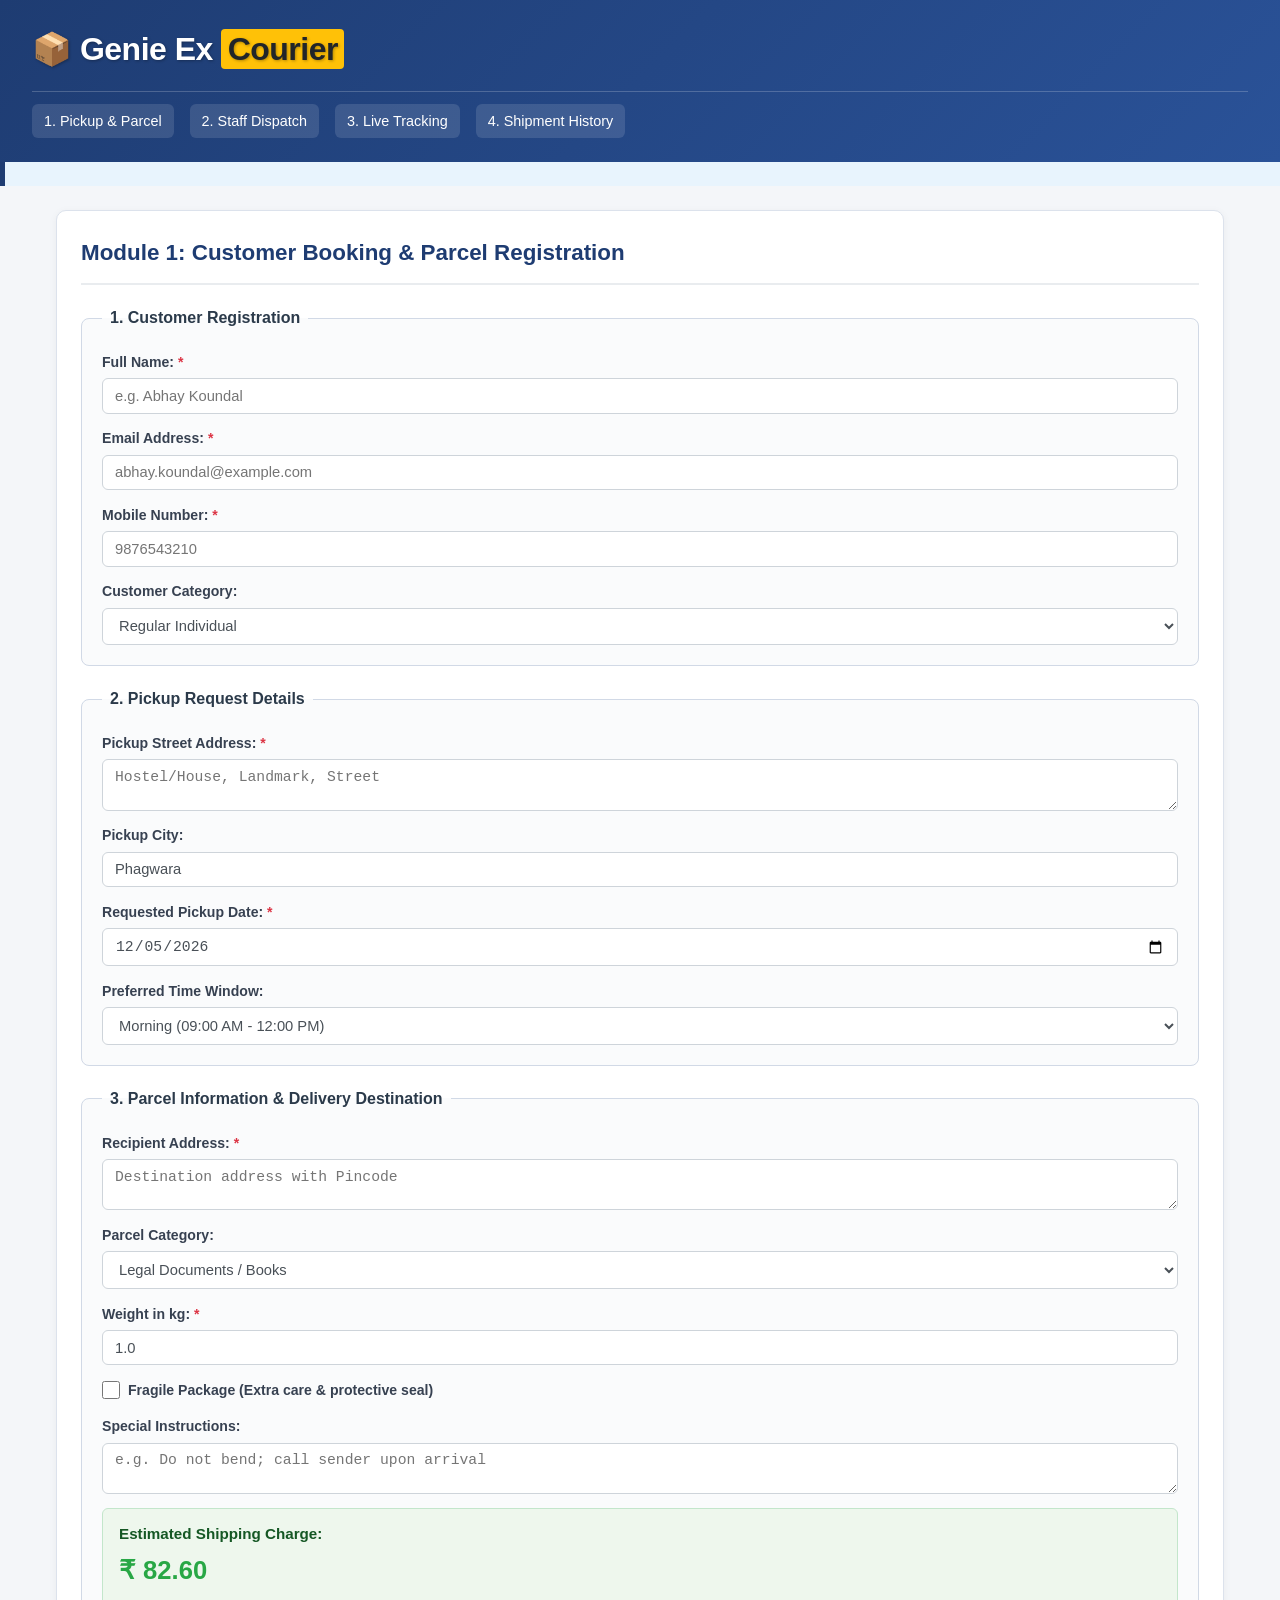
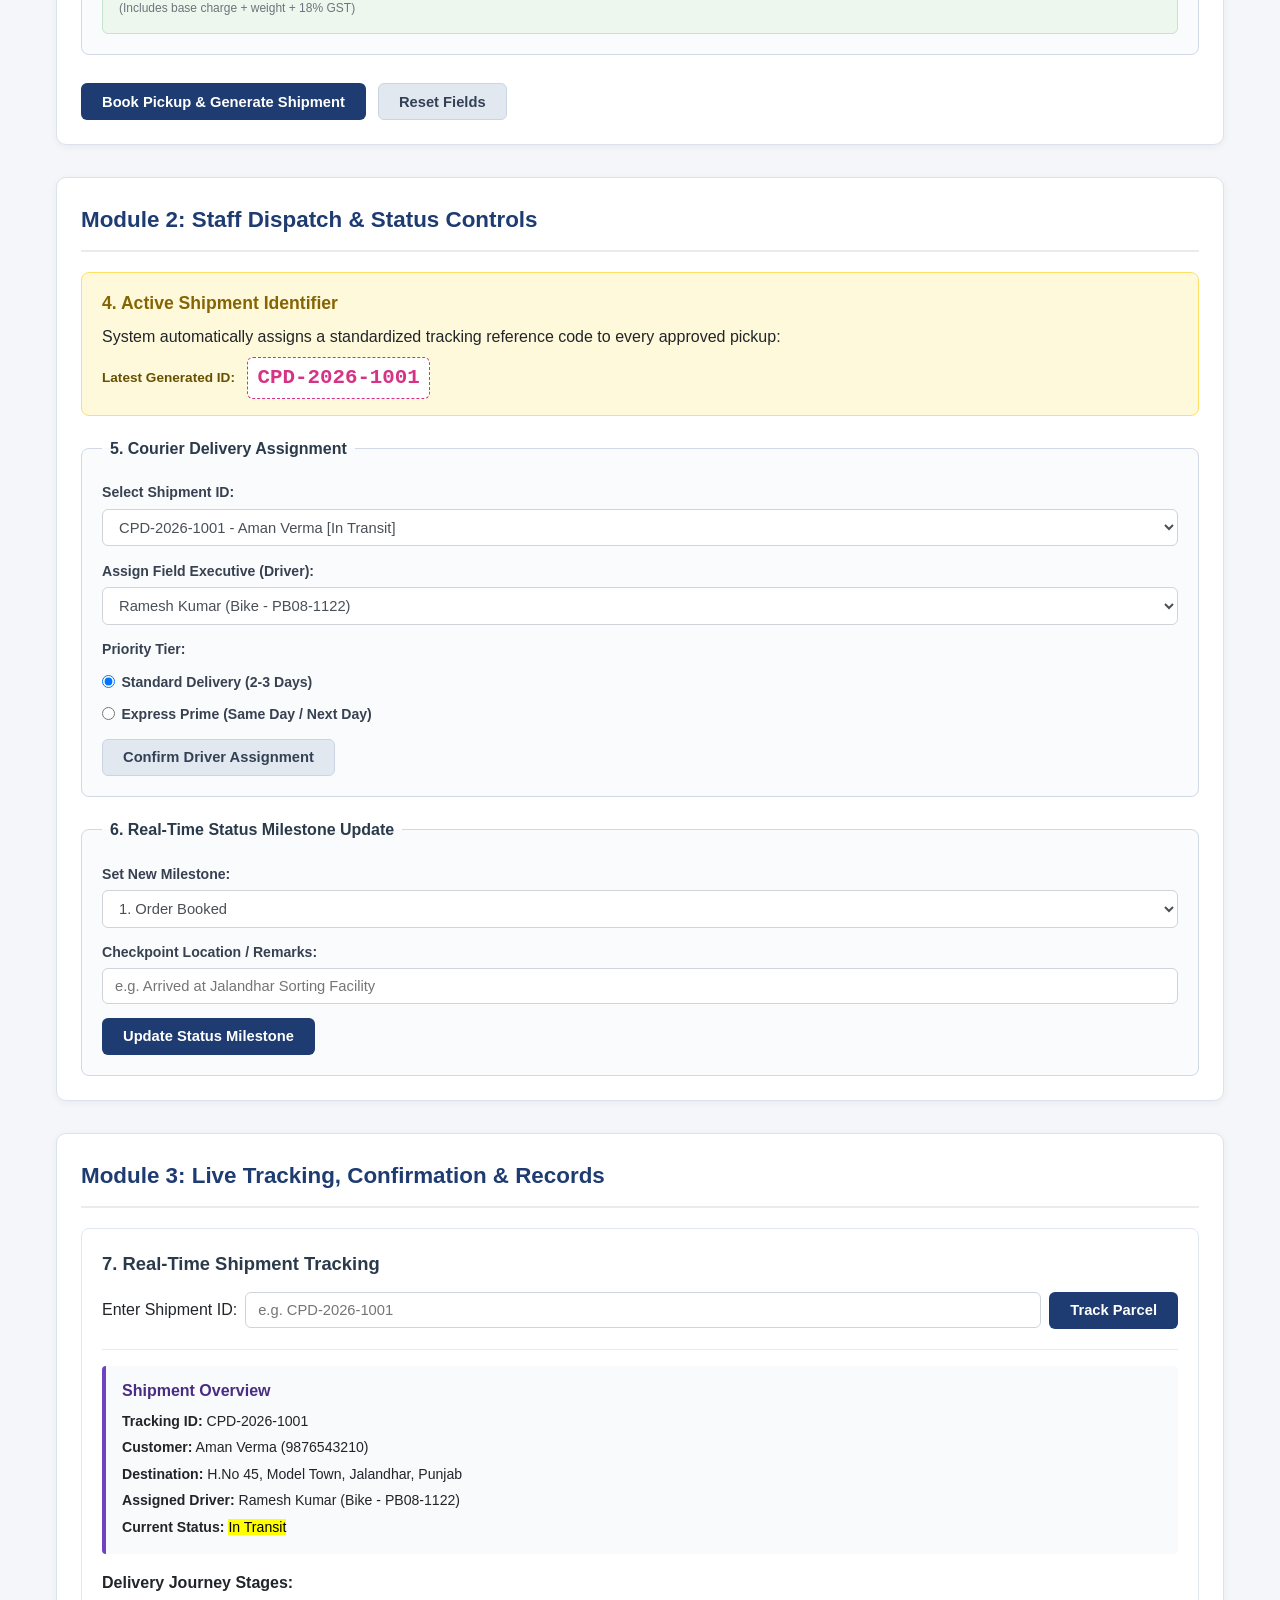
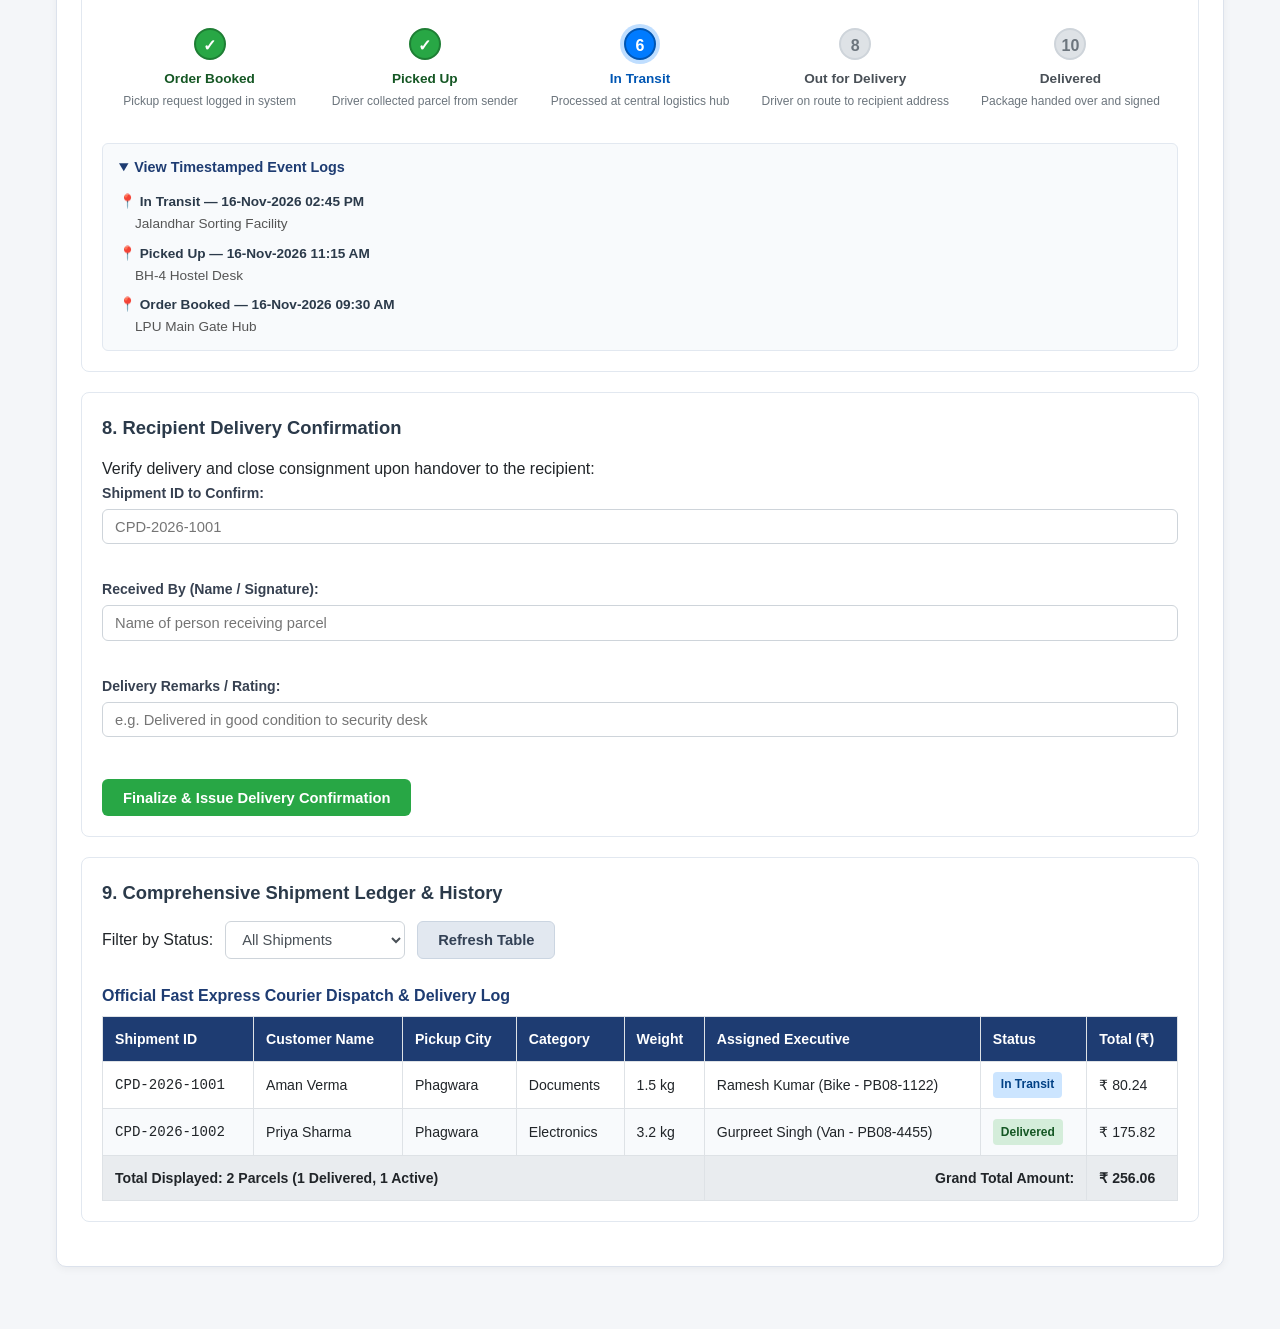
<file: genieex.html>
<!DOCTYPE html>
<html lang="en">
<head>
  <meta charset="UTF-8">
  <meta name="viewport" content="width=device-width, initial-scale=1.0">
  <meta name="description" content="Courier Pickup and Delivery">
  <title>Genie Ex </title>
  <link rel="icon" type="image/jpeg" href="logo.jpeg">
  
  <style>
    /* Universal Box Sizing & Font Reset */
    *, *::before, *::after {
      box-sizing: border-box;
      margin: 0;
      padding: 0;
    }

    body {
      font-family: -apple-system, BlinkMacSystemFont, "Segoe UI", Roboto, Oxygen, Ubuntu, Cantarell, sans-serif;
      line-height: 1.6;
      color: #212529;
      background-color: #f4f6f9;
      padding-bottom: 2rem;
    }

    /* 1. HEADER & NAVIGATION */
    header.site-header {
      background: linear-gradient(135deg, #1e3c72 0%, #2a5298 100%);
      color: #ffffff;
      padding: 1.5rem 2rem;
      box-shadow: 0 4px 12px rgba(0, 0, 0, 0.12);
    }

    header.site-header hgroup h1 {
      font-size: 2rem;
      letter-spacing: -0.5px;
      font-weight: 700;
      text-shadow: 1px 1px 3px rgba(0, 0, 0, 0.3);
    }

    header.site-header hgroup p {
      font-size: 0.95rem;
      color: #dbe4f3;
      margin-top: 0.25rem;
    }

    header.site-header hgroup mark {
      background-color: #ffc107;
      color: #212529;
      padding: 0.15rem 0.4rem;
      border-radius: 4px;
      font-weight: 600;
    }

    nav.main-nav {
      display: flex;
      flex-wrap: wrap;
      gap: 1rem;
      margin-top: 1rem;
      border-top: 1px solid rgba(255, 255, 255, 0.2);
      padding-top: 0.75rem;
    }

    nav.main-nav a.nav-link {
      color: #ffffff;
      text-decoration: none;
      font-weight: 500;
      font-size: 0.9rem;
      padding: 0.35rem 0.75rem;
      border-radius: 6px;
      background-color: rgba(255, 255, 255, 0.12);
      transition: background-color 0.2s ease, transform 0.1s ease;
    }

    nav.main-nav a.nav-link:hover {
      background-color: #ffffff;
      color: #1e3c72;
      transform: translateY(-2px);
    }

    /* Notice Banner */
    aside.announcement-banner {
      background-color: #e8f4fd;
      border-left: 5px solid #1e3c72;
      padding: 0.75rem 2rem;
      font-size: 0.9rem;
      color: #0c5460;
    }

    /* 2. MAIN APPLICATION CONTAINER */
    main.system-container {
      max-width: 1200px;
      margin: 1.5rem auto;
      padding: 0 1rem;
      display: flex;
      flex-direction: column;
      gap: 2rem;
    }

    /* Module Section Containers */
    section.work-module {
      background: #ffffff;
      border: 1px solid #dce2ec;
      border-radius: 10px;
      box-shadow: 0 2px 8px rgba(0, 0, 0, 0.05);
      padding: 1.5rem;
    }

    header.module-header {
      border-bottom: 2px solid #e9ecef;
      padding-bottom: 0.75rem;
      margin-bottom: 1.25rem;
    }

    header.module-header h2 {
      font-size: 1.4rem;
      color: #1e3c72;
    }

    header.module-header p.member-credit {
      font-size: 0.85rem;
      color: #6c757d;
      margin-top: 0.2rem;
    }

    
    

    /* 3. FORMS & CONTROLS */
    form.panel-form {
      display: flex;
      flex-direction: column;
      gap: 1.25rem;
    }

    fieldset.form-group {
      border: 1px solid #d1d9e6;
      border-radius: 8px;
      padding: 1.25rem;
      background-color: #fafbfc;
    }

    fieldset.form-group legend {
      font-weight: 700;
      font-size: 1rem;
      color: #2b3a4a;
      padding: 0 0.5rem;
    }

    p.field-row {
      margin-bottom: 0.85rem;
      display: flex;
      flex-direction: column;
      gap: 0.3rem;
    }

    p.field-row:last-child {
      margin-bottom: 0;
    }

    p.field-row label {
      font-size: 0.88rem;
      font-weight: 600;
      color: #374151;
    }

    p.field-row label abbr {
      color: #dc3545;
      text-decoration: none;
    }

    input[type="text"],
    input[type="email"],
    input[type="tel"],
    input[type="number"],
    input[type="date"],
    select,
    textarea {
      width: 100%;
      padding: 0.55rem 0.75rem;
      border: 1px solid #ced4da;
      border-radius: 6px;
      font-size: 0.92rem;
      color: #495057;
      background-color: #ffffff;
      outline: none;
      transition: border-color 0.2s ease, box-shadow 0.2s ease;
    }

    input:focus,
    select:focus,
    textarea:focus {
      border-color: #2a5298;
      box-shadow: 0 0 0 3px rgba(42, 82, 152, 0.15);
    }

    p.checkbox-field label {
      display: flex;
      align-items: center;
      gap: 0.5rem;
      cursor: pointer;
    }

    p.checkbox-field input[type="checkbox"] {
      width: 18px;
      height: 18px;
      cursor: pointer;
    }

    label.radio-label {
      display: inline-flex;
      align-items: center;
      gap: 0.4rem;
      margin-right: 1.5rem;
      margin-top: 0.3rem;
      font-size: 0.9rem;
      cursor: pointer;
    }

    /* Buttons */
    p.form-actions {
      display: flex;
      flex-wrap: wrap;
      gap: 0.75rem;
      margin-top: 0.5rem;
    }

    button.btn {
      padding: 0.6rem 1.25rem;
      font-size: 0.92rem;
      font-weight: 600;
      border-radius: 6px;
      border: 1px solid transparent;
      cursor: pointer;
      transition: background-color 0.2s ease, transform 0.1s ease;
    }

    button.btn:active {
      transform: scale(0.98);
    }

    button.btn-primary {
      background-color: #1e3c72;
      color: #ffffff;
    }

    button.btn-primary:hover {
      background-color: #162d56;
    }

    button.btn-secondary {
      background-color: #e2e8f0;
      color: #334155;
      border-color: #cbd5e1;
    }

    button.btn-secondary:hover {
      background-color: #cbd5e1;
    }

    button.btn-success {
      background-color: #28a745;
      color: #ffffff;
    }

    button.btn-success:hover {
      background-color: #218838;
    }

    /* Estimated Price Box */
    article.price-quote-box {
      background: #eef7ed;
      border: 1px solid #c3e6cb;
      border-radius: 6px;
      padding: 0.85rem 1rem;
      margin-top: 0.75rem;
    }

    article.price-quote-box h4 {
      font-size: 0.95rem;
      color: #155724;
    }

    output.price-display {
      display: block;
      font-size: 1.6rem;
      font-weight: 700;
      color: #28a745;
      margin: 0.2rem 0;
    }

    small.tax-note {
      font-size: 0.75rem;
      color: #6c757d;
    }

    /* Feedback message outputs */
    output.feedback-msg {
      display: block;
      padding: 0.65rem 1rem;
      margin-top: 0.5rem;
      border-radius: 6px;
      font-size: 0.9rem;
      font-weight: 500;
      display: none;
    }

    output.feedback-msg.show-success {
      display: block;
      background-color: #d4edda;
      color: #155724;
      border: 1px solid #c3e6cb;
    }

    output.feedback-msg.show-error {
      display: block;
      background-color: #f8d7da;
      color: #721c24;
      border: 1px solid #f5c6cb;
    }

    /* 4. MODULE 2: BADGE & OPERATIONS */
    article.badge-article {
      background-color: #fff9db;
      border: 1px solid #ffe066;
      border-radius: 8px;
      padding: 1rem 1.25rem;
      margin-bottom: 1.25rem;
    }

    article.badge-article h3 {
      font-size: 1.1rem;
      color: #856404;
      margin-bottom: 0.4rem;
    }

    p.tracker-code-container {
      display: flex;
      align-items: center;
      gap: 0.75rem;
      margin-top: 0.5rem;
    }

    span.label-tag {
      font-size: 0.85rem;
      font-weight: 600;
      color: #665100;
    }

    code.code-badge {
      font-family: "Courier New", Courier, monospace;
      font-size: 1.3rem;
      font-weight: bold;
      background-color: #ffffff;
      color: #d63384;
      padding: 0.2rem 0.6rem;
      border-radius: 6px;
      border: 1px dashed #d63384;
    }

    /* 5. MODULE 3: TRACKING TIMELINE */
    article.card-article {
      background-color: #ffffff;
      border: 1px solid #e2e8f0;
      border-radius: 8px;
      padding: 1.25rem;
      margin-bottom: 1.25rem;
    }

    article.card-article h3 {
      font-size: 1.15rem;
      color: #2b3a4a;
      margin-bottom: 0.85rem;
    }

    form.search-form p.search-group {
      display: flex;
      flex-wrap: wrap;
      gap: 0.5rem;
      align-items: center;
    }

    form.search-form p.search-group input {
      flex: 1;
      min-width: 200px;
    }

    section.tracking-result {
      margin-top: 1.25rem;
      border-top: 1px solid #e9ecef;
      padding-top: 1rem;
    }

    article.shipment-meta-card {
      background-color: #f8fafc;
      border-left: 4px solid #6f42c1;
      padding: 0.75rem 1rem;
      border-radius: 4px;
      margin-bottom: 1rem;
    }

    article.shipment-meta-card h4 {
      color: #4a2d82;
      margin-bottom: 0.4rem;
    }

    article.shipment-meta-card p {
      font-size: 0.88rem;
      margin-bottom: 0.25rem;
    }

    /* Stepper Timeline (Ordered List without generic tags) */
    ol.tracking-stepper {
      list-style: none;
      display: flex;
      flex-wrap: wrap;
      justify-content: space-between;
      position: relative;
      margin: 1.5rem 0;
      padding: 0;
    }

    li.step-item {
      position: relative;
      flex: 1;
      min-width: 140px;
      text-align: center;
      padding: 0.5rem 0.25rem;
    }

    li.step-item::before {
      content: counter(list-item);
      counter-increment: list-item;
      display: block;
      width: 32px;
      height: 32px;
      line-height: 32px;
      text-align: center;
      margin: 0 auto 0.5rem auto;
      border-radius: 50%;
      background-color: #dee2e6;
      color: #6c757d;
      font-weight: 700;
      border: 2px solid #ced4da;
      transition: all 0.3s ease;
    }

    li.step-item strong {
      display: block;
      font-size: 0.85rem;
      color: #495057;
    }

    li.step-item small {
      display: block;
      font-size: 0.75rem;
      color: #6c757d;
      margin-top: 0.15rem;
    }

    /* Active Completed Milestone States */
    li.step-item.step-completed::before {
      background-color: #28a745;
      color: #ffffff;
      border-color: #1e7e34;
      content: "✓";
    }

    li.step-item.step-completed strong {
      color: #155724;
    }

    li.step-item.step-active::before {
      background-color: #007bff;
      color: #ffffff;
      border-color: #0056b3;
      box-shadow: 0 0 0 4px rgba(0, 123, 255, 0.25);
    }

    li.step-item.step-active strong {
      color: #0056b3;
      font-weight: 700;
    }

    /* Details and Description List Event Log */
    details.checkpoint-details {
      background-color: #f8fafc;
      border: 1px solid #e2e8f0;
      border-radius: 6px;
      padding: 0.75rem 1rem;
      margin-top: 1rem;
    }

    details.checkpoint-details summary {
      cursor: pointer;
      font-size: 0.9rem;
      color: #1e3c72;
    }

    dl.checkpoint-list {
      margin-top: 0.75rem;
      font-size: 0.85rem;
    }

    dl.checkpoint-list dt {
      font-weight: 700;
      color: #2b3a4a;
      margin-top: 0.5rem;
    }

    dl.checkpoint-list dd {
      margin-left: 1rem;
      color: #555;
    }

    /* 6. SHIPMENT HISTORY TABLE */
    article.history-panel p.filter-controls {
      display: flex;
      flex-wrap: wrap;
      gap: 0.75rem;
      align-items: center;
      margin-bottom: 1rem;
    }

    article.history-panel p.filter-controls select {
      width: auto;
      min-width: 180px;
    }

    table.shipment-table {
      width: 100%;
      border-collapse: collapse;
      font-size: 0.88rem;
      margin-top: 0.5rem;
      background-color: #ffffff;
    }

    table.shipment-table caption {
      font-weight: 700;
      font-size: 1rem;
      text-align: left;
      padding: 0.5rem 0;
      color: #1e3c72;
    }

    table.shipment-table th,
    table.shipment-table td {
      padding: 0.65rem 0.75rem;
      text-align: left;
      border: 1px solid #dee2e6;
    }

    table.shipment-table thead tr {
      background-color: #1e3c72;
      color: #ffffff;
    }

    table.shipment-table tbody tr:nth-child(even) {
      background-color: #f8fafc;
    }

    table.shipment-table tbody tr:hover {
      background-color: #eaf1fa;
    }

    table.shipment-table tfoot tr {
      background-color: #e9ecef;
      font-weight: 700;
    }

    /* Status Pill Badges */
    span.status-pill {
      display: inline-block;
      padding: 0.2rem 0.5rem;
      border-radius: 4px;
      font-size: 0.75rem;
      font-weight: 600;
    }

    span.status-booked { background-color: #e2e8f0; color: #475569; }
    span.status-picked { background-color: #fff3cd; color: #856404; }
    span.status-transit { background-color: #cce5ff; color: #004085; }
    span.status-out { background-color: #d1ecf1; color: #0c5460; }
    span.status-delivered { background-color: #d4edda; color: #155724; }

    /* 7. FOOTER */
    footer.site-footer {
      text-align: center;
      margin-top: 2rem;
      padding: 1.5rem 1rem;
      font-size: 0.85rem;
      color: #6c757d;
      border-top: 1px solid #dee2e6;
    }

    footer.site-footer p {
      margin-bottom: 0.25rem;
    }

    /* 8. RESPONSIVE DESIGN */
    @media (max-width: 768px) {
      header.site-header {
        padding: 1rem;
      }
      
      header.site-header hgroup h1 {
        font-size: 1.5rem;
      }
      
      ol.tracking-stepper {
        flex-direction: column;
        gap: 1rem;
      }

      table.shipment-table {
        display: block;
        overflow-x: auto;
        white-space: nowrap;
      }
    }
  </style>
</head>
<body>
 <header class="site-header">
    <hgroup>
      <h1>📦 Genie Ex <mark>Courier</mark></h1>
    
      
    </hgroup>
    <nav class="main-nav">
      <a href="#booking-section" class="nav-link">1. Pickup &amp; Parcel</a>
      <a href="#operations-section" class="nav-link">2. Staff Dispatch</a>
      <a href="#tracking-section" class="nav-link">3. Live Tracking</a>
      <a href="#history-section" class="nav-link">4. Shipment History</a>
    </nav>
  </header>

  <!-- Notice Banner without generic wrappers (Semantic <aside>) -->
  <aside class="announcement-banner">
    
  </aside>

  <!-- ==================== MAIN APPLICATION CONTAINER ==================== -->
  <main class="system-container">
   <section id="booking-section" class="work-module">
      <header class="module-header">
        <h2>Module 1: Customer Booking &amp; Parcel Registration</h2>
        
      </header>

      <!-- Customer Registration & Pickup Request Unified Form -->
      <form id="booking-form" class="panel-form" novalidate>
        
        <!-- 1. Customer Registration (Unit 2: Fieldset & Legend) -->
        <fieldset class="form-group">
          <legend>1. Customer Registration</legend>
          
          <p class="field-row">
            <label for="cust-name">Full Name: <abbr title="Required Field">*</abbr></label>
            <input type="text" id="cust-name" name="customerName" placeholder="e.g. Abhay Koundal" required>
          </p>

          <p class="field-row">
            <label for="cust-email">Email Address: <abbr title="Required Field">*</abbr></label>
            <input type="email" id="cust-email" name="customerEmail" placeholder="abhay.koundal@example.com" required>
          </p>

          <p class="field-row">
            <label for="cust-phone">Mobile Number: <abbr title="10-digit Indian Mobile Number">*</abbr></label>
            <input type="tel" id="cust-phone" name="customerPhone" placeholder="9876543210" maxlength="10" required>
          </p>

          <p class="field-row">
            <label for="cust-type">Customer Category:</label>
            <select id="cust-type" name="customerType">
              <option value="Regular" selected>Regular Individual</option>
              <option value="Student">Student (10% Discount)</option>
              <option value="Corporate">Corporate / Business</option>
            </select>
          </p>
        </fieldset>

        <!-- 2. Pickup Request -->
        <fieldset class="form-group">
          <legend>2. Pickup Request Details</legend>

          <p class="field-row">
            <label for="pickup-address">Pickup Street Address: <abbr title="Required Field">*</abbr></label>
            <textarea id="pickup-address" name="pickupAddress" rows="2" placeholder="Hostel/House, Landmark, Street" required></textarea>
          </p>

          <p class="field-row">
            <label for="pickup-city">Pickup City:</label>
            <input type="text" id="pickup-city" name="pickupCity" value="Phagwara" required>
          </p>

          <p class="field-row">
            <label for="pickup-date">Requested Pickup Date: <abbr title="Required Field">*</abbr></label>
            <input type="date" id="pickup-date" name="pickupDate" required>
          </p>

          <p class="field-row">
            <label for="pickup-slot">Preferred Time Window:</label>
            <select id="pickup-slot" name="pickupSlot">
              <option value="Morning (09:00 AM - 12:00 PM)">Morning (09:00 AM - 12:00 PM)</option>
              <option value="Afternoon (12:00 PM - 04:00 PM)">Afternoon (12:00 PM - 04:00 PM)</option>
              <option value="Evening (04:00 PM - 08:00 PM)">Evening (04:00 PM - 08:00 PM)</option>
            </select>
          </p>
        </fieldset>

        <!-- 3. Parcel Details -->
        <fieldset class="form-group">
          <legend>3. Parcel Information &amp; Delivery Destination</legend>

          <p class="field-row">
            <label for="delivery-address">Recipient Address: <abbr title="Required Field">*</abbr></label>
            <textarea id="delivery-address" name="deliveryAddress" rows="2" placeholder="Destination address with Pincode" required></textarea>
          </p>

          <p class="field-row">
            <label for="parcel-category">Parcel Category:</label>
            <select id="parcel-category" name="parcelCategory">
              <option value="Documents">Legal Documents / Books</option>
              <option value="Electronics">Electronics / Gadgets</option>
              <option value="Apparel">Clothing &amp; Lifestyle</option>
              <option value="Medicine">Medical Supplies</option>
              <option value="Other">General Merchandise</option>
            </select>
          </p>

          <p class="field-row">
            <label for="parcel-weight">Weight in kg: <abbr title="Must be greater than 0">*</abbr></label>
            <input type="number" id="parcel-weight" name="parcelWeight" min="0.1" max="50" step="0.1" value="1.0" required>
          </p>

          <p class="field-row checkbox-field">
            <label>
              <input type="checkbox" id="is-fragile" name="isFragile">
              <span>Fragile Package (Extra care &amp; protective seal)</span>
            </label>
          </p>

          <p class="field-row">
            <label for="special-notes">Special Instructions:</label>
            <textarea id="special-notes" name="specialNotes" rows="2" placeholder="e.g. Do not bend; call sender upon arrival"></textarea>
          </p>

          <!-- Live Estimated Fee Box using <article> -->
          <article class="price-quote-box">
            <h4>Estimated Shipping Charge:</h4>
            <output id="estimated-price" class="price-display">&#8377; 80.00</output>
            <small class="tax-note">(Includes base charge + weight + 18% GST)</small>
          </article>
        </fieldset>

        <!-- Form Action Buttons -->
        <p class="form-actions">
          <button type="submit" id="btn-submit-booking" class="btn btn-primary">Book Pickup &amp; Generate Shipment</button>
          <button type="reset" id="btn-reset-booking" class="btn btn-secondary">Reset Fields</button>
        </p>

        <!-- Status / Feedback Message using <output> -->
        <output id="booking-msg" class="feedback-msg"></output>
      </form>
    </section>

  <section id="operations-section" class="work-module">
      <header class="module-header">
        <h2>Module 2: Staff Dispatch &amp; Status Controls</h2>
       
      </header>

      <!-- 4. Shipment ID Highlight Card -->
      <article class="badge-article">
        <h3>4. Active Shipment Identifier</h3>
        <p>System automatically assigns a standardized tracking reference code to every approved pickup:</p>
        <p class="tracker-code-container">
          <span class="label-tag">Latest Generated ID:</span>
          <code id="active-shipment-id" class="code-badge">CPD-2026-1001</code>
        </p>
      </article>

      <!-- 5. Delivery Assignment & 6. Status Updates Form -->
      <form id="dispatch-form" class="panel-form">
        <fieldset class="form-group">
          <legend>5. Courier Delivery Assignment</legend>

          <p class="field-row">
            <label for="select-shipment">Select Shipment ID:</label>
            <select id="select-shipment" name="shipmentSelector">
              <!-- Dynamically populated via JS -->
            </select>
          </p>

          <p class="field-row">
            <label for="assign-driver">Assign Field Executive (Driver):</label>
            <select id="assign-driver" name="assignedDriver">
              <option value="Ramesh Kumar (Bike - PB08-1122)">Ramesh Kumar (Bike - PB08-1122)</option>
              <option value="Gurpreet Singh (Van - PB08-4455)">Gurpreet Singh (Van - PB08-4455)</option>
              <option value="Sanjay Sharma (E-Scooter - PB08-9900)">Sanjay Sharma (E-Scooter - PB08-9900)</option>
              <option value="Vikas Verma (Truck - PB08-7788)">Vikas Verma (Truck - PB08-7788)</option>
            </select>
          </p>

          <p class="field-row">
            <label>Priority Tier:</label>
            <label class="radio-label">
              <input type="radio" name="deliveryPriority" value="Standard" checked> Standard Delivery (2-3 Days)
            </label>
            <label class="radio-label">
              <input type="radio" name="deliveryPriority" value="Express"> Express Prime (Same Day / Next Day)
            </label>
          </p>

          <p class="form-actions">
            <button type="button" id="btn-assign-driver" class="btn btn-secondary">Confirm Driver Assignment</button>
          </p>
        </fieldset>

        <!-- 6. Status Updates -->
        <fieldset class="form-group">
          <legend>6. Real-Time Status Milestone Update</legend>

          <p class="field-row">
            <label for="update-status-select">Set New Milestone:</label>
            <select id="update-status-select" name="newStatus">
              <option value="Order Booked">1. Order Booked</option>
              <option value="Picked Up">2. Picked Up</option>
              <option value="In Transit">3. In Transit (At Hub)</option>
              <option value="Out for Delivery">4. Out for Delivery</option>
              <option value="Delivered">5. Delivered</option>
            </select>
          </p>

          <p class="field-row">
            <label for="status-remarks">Checkpoint Location / Remarks:</label>
            <input type="text" id="status-remarks" placeholder="e.g. Arrived at Jalandhar Sorting Facility">
          </p>

          <p class="form-actions">
            <button type="button" id="btn-update-status" class="btn btn-primary">Update Status Milestone</button>
          </p>

          <output id="dispatch-msg" class="feedback-msg"></output>
        </fieldset>
      </form>
    </section>

    <section id="tracking-section" class="work-module">
      <header class="module-header">
        <h2>Module 3: Live Tracking, Confirmation &amp; Records</h2>
       
      </header>

      <!-- 7. Tracking Timeline -->
      <article class="card-article">
        <h3>7. Real-Time Shipment Tracking</h3>
        
        <form id="tracking-form" class="search-form" onsubmit="return false;">
          <p class="search-group">
            <label for="tracking-search-input">Enter Shipment ID:</label>
            <input type="text" id="tracking-search-input" placeholder="e.g. CPD-2026-1001" required>
            <button type="button" id="btn-track-shipment" class="btn btn-primary">Track Parcel</button>
          </p>
        </form>

        <section id="tracking-result-panel" class="tracking-result">
          <!-- Summary Header of Tracked Parcel -->
          <article class="shipment-meta-card">
            <h4>Shipment Overview</h4>
            <p><strong>Tracking ID:</strong> <span id="track-disp-id">--</span></p>
            <p><strong>Customer:</strong> <span id="track-disp-customer">--</span></p>
            <p><strong>Destination:</strong> <span id="track-disp-dest">--</span></p>
            <p><strong>Assigned Driver:</strong> <span id="track-disp-driver">Unassigned</span></p>
            <p><strong>Current Status:</strong> <mark id="track-disp-status">--</mark></p>
          </article>

          <!-- Timeline Stepper using Semantic Ordered List <ol> -->
          <h4>Delivery Journey Stages:</h4>
          <ol class="tracking-stepper" id="tracking-stepper">
            <li class="step-item" id="step-1">
              <strong>Order Booked</strong>
              <small>Pickup request logged in system</small>
            </li>
            <li class="step-item" id="step-2">
              <strong>Picked Up</strong>
              <small>Driver collected parcel from sender</small>
            </li>
            <li class="step-item" id="step-3">
              <strong>In Transit</strong>
              <small>Processed at central logistics hub</small>
            </li>
            <li class="step-item" id="step-4">
              <strong>Out for Delivery</strong>
              <small>Driver on route to recipient address</small>
            </li>
            <li class="step-item" id="step-5">
              <strong>Delivered</strong>
              <small>Package handed over and signed</small>
            </li>
          </ol>

          <!-- Checkpoint Logs using Description List <dl> (Unit 1) -->
          <details class="checkpoint-details" open>
            <summary><strong>View Timestamped Event Logs</strong></summary>
            <dl class="checkpoint-list" id="checkpoint-logs">
              <dt>No event logs yet.</dt>
              <dd>Track an active parcel above to view historical status transitions.</dd>
            </dl>
          </details>
        </section>
      </article>

      <!-- 8. Delivery Confirmation -->
      <article class="card-article confirmation-panel">
        <h3>8. Recipient Delivery Confirmation</h3>
        <p>Verify delivery and close consignment upon handover to the recipient:</p>

        <form id="confirmation-form" class="panel-form" onsubmit="return false;">
          <p class="field-row">
            <label for="confirm-shipment-id">Shipment ID to Confirm:</label>
            <input type="text" id="confirm-shipment-id" placeholder="CPD-2026-1001" required>
          </p>

          <p class="field-row">
            <label for="recipient-sign-name">Received By (Name / Signature):</label>
            <input type="text" id="recipient-sign-name" placeholder="Name of person receiving parcel" required>
          </p>

          <p class="field-row">
            <label for="delivery-notes">Delivery Remarks / Rating:</label>
            <input type="text" id="delivery-notes" placeholder="e.g. Delivered in good condition to security desk">
          </p>

          <p class="form-actions">
            <button type="button" id="btn-confirm-delivery" class="btn btn-success">Finalize &amp; Issue Delivery Confirmation</button>
          </p>
          <output id="confirm-msg" class="feedback-msg"></output>
        </form>
      </article>

      <!-- 9. Shipment History -->
      <article id="history-section" class="card-article history-panel">
        <h3>9. Comprehensive Shipment Ledger &amp; History</h3>
        
        <p class="filter-controls">
          <label for="history-filter">Filter by Status:</label>
          <select id="history-filter">
            <option value="ALL">All Shipments</option>
            <option value="Order Booked">Order Booked</option>
            <option value="Picked Up">Picked Up</option>
            <option value="In Transit">In Transit</option>
            <option value="Out for Delivery">Out for Delivery</option>
            <option value="Delivered">Delivered</option>
          </select>
          <button type="button" id="btn-refresh-history" class="btn btn-secondary">Refresh Table</button>
        </p>

        <!-- Full HTML Table (Unit 2: table, caption, thead, tbody, tfoot, th, td, colspan) -->
        <table class="shipment-table" id="shipment-records-table">
          <caption>Official Fast Express Courier Dispatch &amp; Delivery Log</caption>
          <thead>
            <tr>
              <th>Shipment ID</th>
              <th>Customer Name</th>
              <th>Pickup City</th>
              <th>Category</th>
              <th>Weight</th>
              <th>Assigned Executive</th>
              <th>Status</th>
              <th>Total (&#8377;)</th>
            </tr>
          </thead>
          <tbody id="history-table-body">
            <!-- Dynamically populated via JS -->
          </tbody>
          <tfoot id="history-table-foot">
            <!-- Summary rows with colspan -->
          </tfoot>
        </table>
      </article>

    </section>

  </main>

  <!-- ==================== FOOTER ==================== -->
  

 
  <script>
    "use strict";
    const STORAGE_KEY = "swift_drop_shipments_db";
    const BASE_RATE = 50.00;       // Base booking fee in INR
    const PER_KG_RATE = 20.00;     // Price per kg in INR
    const FRAGILE_CHARGE = 35.00;  // Extra handling fee for fragile items
    const GST_PERCENTAGE = 18;     // Standard Logistics GST %

    // In-Memory Shipments Array (Persisted with localStorage)
    let shipments = [];

    // Seed Initial Sample Shipments if storage is empty
    const seedInitialData = () => {
      const existing = localStorage.getItem(STORAGE_KEY);
      if (existing) {
        try {
          shipments = JSON.parse(existing);
          return;
        } catch (e) {
          console.warn("Storage reset due to corrupted JSON.", e);
        }
      }

      // Pre-loaded seed shipments showcasing all stages
      shipments = [
        {
          id: "CPD-2026-1001",
          customer: {
            name: "Aman Verma",
            email: "aman.verma@lpu.in",
            phone: "9876543210",
            type: "Student"
          },
          pickup: {
            address: "BH-4, Room 302, LPU Campus",
            city: "Phagwara",
            date: "2026-11-16",
            slot: "Morning (09:00 AM - 12:00 PM)"
          },
          parcel: {
            deliveryAddress: "H.No 45, Model Town, Jalandhar, Punjab",
            category: "Documents",
            weight: 1.5,
            isFragile: false,
            notes: "Deliver before 5 PM",
            fee: 80.24
          },
          assignment: {
            driver: "Ramesh Kumar (Bike - PB08-1122)",
            priority: "Express"
          },
          status: "In Transit",
          checkpoints: [
            { status: "Order Booked", location: "LPU Main Gate Hub", time: "16-Nov-2026 09:30 AM" },
            { status: "Picked Up", location: "BH-4 Hostel Desk", time: "16-Nov-2026 11:15 AM" },
            { status: "In Transit", location: "Jalandhar Sorting Facility", time: "16-Nov-2026 02:45 PM" }
          ],
          deliveryDetails: null
        },
        {
          id: "CPD-2026-1002",
          customer: {
            name: "Priya Sharma",
            email: "priya.s@gmail.com",
            phone: "9812345678",
            type: "Regular"
          },
          pickup: {
            address: "Flat 12B, Green Valley Apts",
            city: "Phagwara",
            date: "2026-11-15",
            slot: "Afternoon (12:00 PM - 04:00 PM)"
          },
          parcel: {
            deliveryAddress: "Sector 22-B, Chandigarh",
            category: "Electronics",
            weight: 3.2,
            isFragile: true,
            notes: "Handle with extreme care",
            fee: 175.82
          },
          assignment: {
            driver: "Gurpreet Singh (Van - PB08-4455)",
            priority: "Standard"
          },
          status: "Delivered",
          checkpoints: [
            { status: "Order Booked", location: "Phagwara Central Hub", time: "15-Nov-2026 10:00 AM" },
            { status: "Picked Up", location: "Green Valley Apts", time: "15-Nov-2026 01:20 PM" },
            { status: "In Transit", location: "Ludhiana Transshipment Center", time: "15-Nov-2026 06:10 PM" },
            { status: "Out for Delivery", location: "Chandigarh Hub", time: "16-Nov-2026 08:30 AM" },
            { status: "Delivered", location: "Recipient Doorstep", time: "16-Nov-2026 12:40 PM" }
          ],
          deliveryDetails: {
            receivedBy: "Rohit Sharma (Brother)",
            remarks: "Package received safely with seal intact",
            completedAt: "16-Nov-2026 12:40 PM"
          }
        }
      ];

      saveShipmentsToStorage();
    };

    const saveShipmentsToStorage = () => {
      localStorage.setItem(STORAGE_KEY, JSON.stringify(shipments));
    };

    const calculateShippingCost = (weight, category, isFragile, customerType) => {
      const parsedWeight = Number(weight);
      let basePrice = BASE_RATE + (parsedWeight * PER_KG_RATE);

      // Category Surcharges
      if (category === "Electronics") {
        basePrice += 30;
      } else if (category === "Medicine") {
        basePrice += 15;
      }

      // Fragile Care Fee
      if (isFragile) {
        basePrice += FRAGILE_CHARGE;
      }

      // Customer Type Discount
      let discount = 0;
      if (customerType === "Student") {
        discount = basePrice * 0.10; // 10% off
      } else if (customerType === "Corporate") {
        discount = basePrice * 0.05; // 5% off
      }

      const discountedAmount = basePrice - discount;
      const gstAmount = (discountedAmount * GST_PERCENTAGE) / 100;
      const finalTotal = discountedAmount + gstAmount;

      return {
        basePrice: Number(basePrice.toFixed(2)),
        discount: Number(discount.toFixed(2)),
        gst: Number(gstAmount.toFixed(2)),
        total: Number(finalTotal.toFixed(2))
      };
    };

    // Live Fee Preview Event Listener
    const updateLivePricePreview = () => {
      const weightInput = document.getElementById("parcel-weight");
      const categoryInput = document.getElementById("parcel-category");
      const fragileInput = document.getElementById("is-fragile");
      const typeInput = document.getElementById("cust-type");
      const priceDisplay = document.getElementById("estimated-price");

      if (!weightInput || !priceDisplay) return;

      const weight = Number(weightInput.value) > 0 ? Number(weightInput.value) : 1;
      const category = categoryInput ? categoryInput.value : "Documents";
      const isFragile = fragileInput ? fragileInput.checked : false;
      const customerType = typeInput ? typeInput.value : "Regular";

      const quote = calculateShippingCost(weight, category, isFragile, customerType);
      priceDisplay.innerHTML = `&#8377; ${quote.total.toFixed(2)}`;
    };

    // Validation Function for Customer & Parcel Form
    const validateBookingData = (data) => {
      if (!data.name || data.name.trim().length < 3) {
        return { isValid: false, message: "Error: Customer Name must have at least 3 characters." };
      }

      const atIdx = data.email.indexOf("@");
      const dotIdx = data.email.lastIndexOf(".");
      if (atIdx <= 0 || dotIdx <= atIdx + 1 || data.email.includes(" ")) {
        return { isValid: false, message: "Error: Please enter a valid Email address (e.g. user@domain.com)." };
      }

      const cleanPhone = data.phone.trim();
      if (cleanPhone.length !== 10 || Number.isNaN(Number(cleanPhone))) {
        return { isValid: false, message: "Error: Mobile Number must be an exact 10-digit numeric value." };
      }

      if (!data.pickupAddress || data.pickupAddress.trim().length < 5) {
        return { isValid: false, message: "Error: Complete pickup street address is required." };
      }

      if (!data.deliveryAddress || data.deliveryAddress.trim().length < 5) {
        return { isValid: false, message: "Error: Complete delivery address is required." };
      }

      if (!data.pickupDate) {
        return { isValid: false, message: "Error: Please pick a scheduled pickup date." };
      }

      return { isValid: true, message: "All inputs are valid!" };
    };

    // Booking Form Submit Handler (Abhay Koundal)
    const handleBookingSubmission = (event) => {
      event.preventDefault();

      const nameVal = document.getElementById("cust-name").value;
      const emailVal = document.getElementById("cust-email").value;
      const phoneVal = document.getElementById("cust-phone").value;
      const custTypeVal = document.getElementById("cust-type").value;

      const pickupAddrVal = document.getElementById("pickup-address").value;
      const pickupCityVal = document.getElementById("pickup-city").value;
      const pickupDateVal = document.getElementById("pickup-date").value;
      const pickupSlotVal = document.getElementById("pickup-slot").value;

      const deliveryAddrVal = document.getElementById("delivery-address").value;
      const categoryVal = document.getElementById("parcel-category").value;
      const weightVal = Number(document.getElementById("parcel-weight").value);
      const isFragileVal = document.getElementById("is-fragile").checked;
      const notesVal = document.getElementById("special-notes").value;
      const outputMsg = document.getElementById("booking-msg");

      const formData = {
        name: nameVal,
        email: emailVal,
        phone: phoneVal,
        pickupAddress: pickupAddrVal,
        deliveryAddress: deliveryAddrVal,
        pickupDate: pickupDateVal
      };

      const validation = validateBookingData(formData);
      if (!validation.isValid) {
        outputMsg.textContent = validation.message;
        outputMsg.className = "feedback-msg show-error";
        return;
      }

      const quote = calculateShippingCost(weightVal, categoryVal, isFragileVal, custTypeVal);
      const newShipmentId = generateShipmentId();

      const newShipment = {
        id: newShipmentId,
        customer: {
          name: nameVal.trim(),
          email: emailVal.trim().toLowerCase(),
          phone: phoneVal.trim(),
          type: custTypeVal
        },
        pickup: {
          address: pickupAddrVal.trim(),
          city: pickupCityVal.trim(),
          date: pickupDateVal,
          slot: pickupSlotVal
        },
        parcel: {
          deliveryAddress: deliveryAddrVal.trim(),
          category: categoryVal,
          weight: weightVal,
          isFragile: isFragileVal,
          notes: notesVal.trim() || "None",
          fee: quote.total
        },
        assignment: {
          driver: "Unassigned",
          priority: "Standard"
        },
        status: "Order Booked",
        checkpoints: [
          {
            status: "Order Booked",
            location: `${pickupCityVal} Central Booking Desk`,
            time: formatCurrentDateTime()
          }
        ],
        deliveryDetails: null
      };

      shipments.push(newShipment);
      saveShipmentsToStorage();

      displayGeneratedShipmentId(newShipmentId);
      populateShipmentSelectorDropdown();
      renderShipmentHistoryTable("ALL");

      outputMsg.textContent = `Success! Pickup scheduled for ${newShipment.customer.name}. Tracking ID assigned: ${newShipmentId} (Total: ₹ ${newShipment.parcel.fee.toFixed(2)})`;
      outputMsg.className = "feedback-msg show-success";

      document.getElementById("booking-form").reset();
      updateLivePricePreview();
    };

    

    // 4. Shipment ID Generator Function (String & Math methods)
    const generateShipmentId = () => {
      const randomSerial = Math.floor(Math.random() * 9000) + 1000;
      const currentYear = new Date().getFullYear();
      return `CPD-${currentYear}-${randomSerial}`;
    };

    const displayGeneratedShipmentId = (id) => {
      const badgeElement = document.getElementById("active-shipment-id");
      if (badgeElement) {
        badgeElement.textContent = id;
      }
    };

    // Populate the Shipment Selector Dropdown in Module 2
    const populateShipmentSelectorDropdown = () => {
      const selector = document.getElementById("select-shipment");
      if (!selector) return;

      selector.innerHTML = "";

      if (shipments.length === 0) {
        const opt = document.createElement("option");
        opt.value = "";
        opt.textContent = "-- No Shipments Available --";
        selector.appendChild(opt);
        return;
      }

      for (let i = 0; i < shipments.length; i++) {
        const s = shipments[i];
        const opt = document.createElement("option");
        opt.value = s.id;
        opt.textContent = `${s.id} - ${s.customer.name} [${s.status}]`;
        selector.appendChild(opt);
      }
    };

    // 5. Delivery Assignment Handler
    const handleDriverAssignment = () => {
      const shipmentId = document.getElementById("select-shipment").value;
      const driver = document.getElementById("assign-driver").value;
      const priorityRadio = document.querySelector('input[name="deliveryPriority"]:checked');
      const priority = priorityRadio ? priorityRadio.value : "Standard";
      const dispatchMsg = document.getElementById("dispatch-msg");

      if (!shipmentId) {
        dispatchMsg.textContent = "Error: Please select a valid shipment first.";
        dispatchMsg.className = "feedback-msg show-error";
        return;
      }

      const shipment = shipments.find(item => item.id === shipmentId);
      if (!shipment) {
        dispatchMsg.textContent = `Error: Shipment ${shipmentId} not found.`;
        dispatchMsg.className = "feedback-msg show-error";
        return;
      }

      shipment.assignment.driver = driver;
      shipment.assignment.priority = priority;

      shipment.checkpoints.push({
        status: shipment.status,
        location: `Assigned to ${driver} (${priority} Priority)`,
        time: formatCurrentDateTime()
      });

      saveShipmentsToStorage();
      populateShipmentSelectorDropdown();
      renderShipmentHistoryTable("ALL");

      dispatchMsg.textContent = `Updated: ${shipment.id} assigned to ${driver} with ${priority} Priority.`;
      dispatchMsg.className = "feedback-msg show-success";
    };

    // 6. Real-Time Status Milestone Update Handler
    const handleStatusUpdate = () => {
      const shipmentId = document.getElementById("select-shipment").value;
      const newStatus = document.getElementById("update-status-select").value;
      const remarksInput = document.getElementById("status-remarks");
      const remarks = remarksInput.value.trim() || "Status milestone reached";
      const dispatchMsg = document.getElementById("dispatch-msg");

      if (!shipmentId) {
        dispatchMsg.textContent = "Error: Select a shipment to update.";
        dispatchMsg.className = "feedback-msg show-error";
        return;
      }

      const shipment = shipments.find(item => item.id === shipmentId);
      if (!shipment) {
        dispatchMsg.textContent = "Error: Shipment not found.";
        dispatchMsg.className = "feedback-msg show-error";
        return;
      }

      let milestoneLocation = "";
      switch (newStatus) {
        case "Order Booked":
          milestoneLocation = "Central Dispatch Hub";
          break;
        case "Picked Up":
          milestoneLocation = `${shipment.pickup.city} - Driver Pickup Point`;
          break;
        case "In Transit":
          milestoneLocation = remarks || "Regional Sorting & Transshipment Facility";
          break;
        case "Out for Delivery":
          milestoneLocation = `Local Delivery Van - ${shipment.assignment.driver}`;
          break;
        case "Delivered":
          milestoneLocation = "Destination Recipient Handover";
          if (!shipment.deliveryDetails) {
            shipment.deliveryDetails = {
              receivedBy: "Authorized Receiver",
              remarks: remarks,
              completedAt: formatCurrentDateTime()
            };
          }
          break;
        default:
          milestoneLocation = "Operations Checkpoint";
      }

      shipment.status = newStatus;
      shipment.checkpoints.push({
        status: newStatus,
        location: milestoneLocation,
        time: formatCurrentDateTime()
      });

      saveShipmentsToStorage();
      populateShipmentSelectorDropdown();
      renderShipmentHistoryTable("ALL");

      const activeTrackedId = document.getElementById("track-disp-id").textContent;
      if (activeTrackedId === shipment.id) {
        renderTrackingView(shipment);
      }

      remarksInput.value = "";
      dispatchMsg.textContent = `Status Updated: ${shipment.id} is now [${newStatus}].`;
      dispatchMsg.className = "feedback-msg show-success";
    };

    const getStatusStageIndex = (status) => {
      switch (status) {
        case "Order Booked": return 1;
        case "Picked Up": return 2;
        case "In Transit": return 3;
        case "Out for Delivery": return 4;
        case "Delivered": return 5;
        default: return 1;
      }
    };

    // 7. Render Tracking Timeline & Checkpoints
    const renderTrackingView = (shipment) => {
      document.getElementById("track-disp-id").textContent = shipment.id;
      document.getElementById("track-disp-customer").textContent = `${shipment.customer.name} (${shipment.customer.phone})`;
      document.getElementById("track-disp-dest").textContent = `${shipment.parcel.deliveryAddress}`;
      document.getElementById("track-disp-driver").textContent = shipment.assignment.driver;
      
      const statusMark = document.getElementById("track-disp-status");
      statusMark.textContent = shipment.status;

      const currentStageNum = getStatusStageIndex(shipment.status);

      for (let i = 1; i <= 5; i++) {
        const stepEl = document.getElementById(`step-${i}`);
        if (stepEl) {
          stepEl.classList.remove("step-completed", "step-active");
          if (i < currentStageNum) {
            stepEl.classList.add("step-completed");
          } else if (i === currentStageNum) {
            stepEl.classList.add("step-active");
          }
        }
      }

      const checkpointContainer = document.getElementById("checkpoint-logs");
      checkpointContainer.innerHTML = "";

      if (shipment.checkpoints.length === 0) {
        const dt = document.createElement("dt");
        dt.textContent = "No log records recorded.";
        checkpointContainer.appendChild(dt);
      } else {
        for (let j = shipment.checkpoints.length - 1; j >= 0; j--) {
          const cp = shipment.checkpoints[j];
          const dt = document.createElement("dt");
          dt.textContent = `📍 ${cp.status} — ${cp.time}`;
          
          const dd = document.createElement("dd");
          dd.textContent = cp.location;

          checkpointContainer.appendChild(dt);
          checkpointContainer.appendChild(dd);
        }
      }
    };

    // 7. Track Shipment Button Click Handler
    const handleTrackingLookup = () => {
      const queryInput = document.getElementById("tracking-search-input");
      const query = queryInput.value.trim().toUpperCase();

      if (!query) {
        alert("Please enter a Shipment ID to track.");
        return;
      }

      const found = shipments.find(s => s.id === query);
      if (!found) {
        alert(`No shipment found matching tracking ID: "${query}".`);
        return;
      }

      renderTrackingView(found);
    };

    // 8. Delivery Confirmation Handler
    const handleDeliveryConfirmation = () => {
      const shipmentIdInput = document.getElementById("confirm-shipment-id");
      const recipientNameInput = document.getElementById("recipient-sign-name");
      const notesInput = document.getElementById("delivery-notes");
      const confirmMsg = document.getElementById("confirm-msg");

      const shipmentId = shipmentIdInput.value.trim().toUpperCase();
      const recipientName = recipientNameInput.value.trim();
      const notes = notesInput.value.trim() || "Signed and verified upon arrival";

      if (!shipmentId || !recipientName) {
        confirmMsg.textContent = "Error: Please provide both the Shipment ID and Recipient Name.";
        confirmMsg.className = "feedback-msg show-error";
        return;
      }

      const shipment = shipments.find(s => s.id === shipmentId);
      if (!shipment) {
        confirmMsg.textContent = `Error: Shipment ID "${shipmentId}" not found.`;
        confirmMsg.className = "feedback-msg show-error";
        return;
      }

      if (shipment.status === "Delivered") {
        confirmMsg.textContent = `Shipment ${shipment.id} has already been marked as Delivered previously.`;
        confirmMsg.className = "feedback-msg show-success";
        return;
      }

      shipment.status = "Delivered";
      shipment.deliveryDetails = {
        receivedBy: recipientName,
        remarks: notes,
        completedAt: formatCurrentDateTime()
      };

      shipment.checkpoints.push({
        status: "Delivered",
        location: `Received by: ${recipientName} (${notes})`,
        time: formatCurrentDateTime()
      });

      saveShipmentsToStorage();
      populateShipmentSelectorDropdown();
      renderShipmentHistoryTable("ALL");

      const currentActiveTrackId = document.getElementById("track-disp-id").textContent;
      if (currentActiveTrackId === shipment.id) {
        renderTrackingView(shipment);
      }

      confirmMsg.textContent = `Success: Delivery confirmed for ${shipment.id}. Handed over to "${recipientName}".`;
      confirmMsg.className = "feedback-msg show-success";

      shipmentIdInput.value = "";
      recipientNameInput.value = "";
      notesInput.value = "";
    };

    // 9. Shipment History Table Renderer (Unit 2: table, caption, thead, tbody, tfoot, colspan)
    const renderShipmentHistoryTable = (filterStatus = "ALL") => {
      const tbody = document.getElementById("history-table-body");
      const tfoot = document.getElementById("history-table-foot");
      if (!tbody || !tfoot) return;

      tbody.innerHTML = "";
      tfoot.innerHTML = "";

      let displayList = shipments;
      if (filterStatus !== "ALL") {
        displayList = shipments.filter(s => s.status === filterStatus);
      }

      if (displayList.length === 0) {
        const emptyRow = document.createElement("tr");
        const emptyCell = document.createElement("td");
        emptyCell.colSpan = 8;
        emptyCell.style.textAlign = "center";
        emptyCell.style.padding = "1.5rem";
        emptyCell.textContent = "No shipment records found matching the selected filter.";
        emptyRow.appendChild(emptyCell);
        tbody.appendChild(emptyRow);
      } else {
        let totalRevenue = 0;
        let deliveredCount = 0;

        for (let i = 0; i < displayList.length; i++) {
          const s = displayList[i];
          totalRevenue += s.parcel.fee;
          if (s.status === "Delivered") {
            deliveredCount++;
          }

          const row = document.createElement("tr");

          // Column 1: Shipment ID (Clickable to track)
          const tdId = document.createElement("td");
          const codeEl = document.createElement("code");
          codeEl.textContent = s.id;
          codeEl.style.cursor = "pointer";
          codeEl.title = "Click to Track";
          codeEl.onclick = () => {
            document.getElementById("tracking-search-input").value = s.id;
            handleTrackingLookup();
            window.location.hash = "#tracking-section";
          };
          tdId.appendChild(codeEl);
          row.appendChild(tdId);

          // Column 2: Customer Name
          const tdCustomer = document.createElement("td");
          tdCustomer.textContent = s.customer.name;
          row.appendChild(tdCustomer);

          // Column 3: Pickup City
          const tdCity = document.createElement("td");
          tdCity.textContent = s.pickup.city;
          row.appendChild(tdCity);

          // Column 4: Category
          const tdCategory = document.createElement("td");
          tdCategory.textContent = s.parcel.category;
          row.appendChild(tdCategory);

          // Column 5: Weight
          const tdWeight = document.createElement("td");
          tdWeight.textContent = `${s.parcel.weight} kg`;
          row.appendChild(tdWeight);

          // Column 6: Assigned Executive
          const tdDriver = document.createElement("td");
          tdDriver.textContent = s.assignment.driver;
          row.appendChild(tdDriver);

          // Column 7: Status Badge
          const tdStatus = document.createElement("td");
          const statusSpan = document.createElement("span");
          statusSpan.textContent = s.status;
          statusSpan.className = getStatusPillClass(s.status);
          tdStatus.appendChild(statusSpan);
          row.appendChild(tdStatus);

          // Column 8: Fee
          const tdFee = document.createElement("td");
          tdFee.innerHTML = `&#8377; ${s.parcel.fee.toFixed(2)}`;
          row.appendChild(tdFee);

          tbody.appendChild(row);
        }

        // Summary Foot Rows
        const footRow1 = document.createElement("tr");
        const footSummaryCell1 = document.createElement("th");
        footSummaryCell1.colSpan = 5;
        footSummaryCell1.textContent = `Total Displayed: ${displayList.length} Parcels (${deliveredCount} Delivered, ${displayList.length - deliveredCount} Active)`;
        
        const footSummaryCell2 = document.createElement("th");
        footSummaryCell2.colSpan = 2;
        footSummaryCell2.style.textAlign = "right";
        footSummaryCell2.textContent = "Grand Total Amount:";

        const footSummaryCell3 = document.createElement("th");
        footSummaryCell3.innerHTML = `&#8377; ${totalRevenue.toFixed(2)}`;

        footRow1.appendChild(footSummaryCell1);
        footRow1.appendChild(footSummaryCell2);
        footRow1.appendChild(footSummaryCell3);
        tfoot.appendChild(footRow1);
      }
    };

    // Helper: Pill CSS Class for Status
    const getStatusPillClass = (status) => {
      switch (status) {
        case "Order Booked": return "status-pill status-booked";
        case "Picked Up": return "status-pill status-picked";
        case "In Transit": return "status-pill status-transit";
        case "Out for Delivery": return "status-pill status-out";
        case "Delivered": return "status-pill status-delivered";
        default: return "status-pill";
      }
    };

    // Utility: Format Date and Time
    const formatCurrentDateTime = () => {
      const d = new Date();
      const day = String(d.getDate()).padStart(2, "0");
      const months = ["Jan", "Feb", "Mar", "Apr", "May", "Jun", "Jul", "Aug", "Sep", "Oct", "Nov", "Dec"];
      const month = months[d.getMonth()];
      const year = d.getFullYear();

      let hours = d.getHours();
      const minutes = String(d.getMinutes()).padStart(2, "0");
      const ampm = hours >= 12 ? "PM" : "AM";
      hours = hours % 12;
      hours = hours ? hours : 12;

      return `${day}-${month}-${year} ${hours}:${minutes} ${ampm}`;
    };

    document.addEventListener("DOMContentLoaded", () => {
      // Seed sample records
      seedInitialData();

      // Set default pickup date to today
      const pickupDateInput = document.getElementById("pickup-date");
      if (pickupDateInput) {
        const today = new Date().toISOString().split("T")[0];
        pickupDateInput.value = today;
        pickupDateInput.min = today;
      }

      // --- Attach Part 1 Listeners (Abhay Koundal) ---
      const bookingForm = document.getElementById("booking-form");
      if (bookingForm) {
        bookingForm.addEventListener("submit", handleBookingSubmission);
      }

      const liveInputs = ["parcel-weight", "parcel-category", "is-fragile", "cust-type"];
      liveInputs.forEach(id => {
        const el = document.getElementById(id);
        if (el) {
          el.addEventListener("input", updateLivePricePreview);
          el.addEventListener("change", updateLivePricePreview);
        }
      });

      // Initial price estimation calculation
      updateLivePricePreview();

      // --- Attach Part 2 Listeners (Harshit Choudhary) ---
      const btnAssign = document.getElementById("btn-assign-driver");
      if (btnAssign) {
        btnAssign.addEventListener("click", handleDriverAssignment);
      }

      const btnUpdateStatus = document.getElementById("btn-update-status");
      if (btnUpdateStatus) {
        btnUpdateStatus.addEventListener("click", handleStatusUpdate);
      }

      // Populate Dropdown for Part 2
      populateShipmentSelectorDropdown();

      // --- Attach Part 3 Listeners (Anant Dwivedi) ---
      const btnTrack = document.getElementById("btn-track-shipment");
      if (btnTrack) {
        btnTrack.addEventListener("click", handleTrackingLookup);
      }

      const btnConfirm = document.getElementById("btn-confirm-delivery");
      if (btnConfirm) {
        btnConfirm.addEventListener("click", handleDeliveryConfirmation);
      }

      const filterSelect = document.getElementById("history-filter");
      if (filterSelect) {
        filterSelect.addEventListener("change", (e) => {
          renderShipmentHistoryTable(e.target.value);
        });
      }

      const btnRefresh = document.getElementById("btn-refresh-history");
      if (btnRefresh) {
        btnRefresh.addEventListener("click", () => {
          const currentFilter = document.getElementById("history-filter").value;
          renderShipmentHistoryTable(currentFilter);
        });
      }

      // Render initial history table
      renderShipmentHistoryTable("ALL");

      // Load first shipment into the tracking preview automatically
      if (shipments.length > 0) {
        renderTrackingView(shipments[0]);
        displayGeneratedShipmentId(shipments[0].id);
      }
    });
  </script>
</body>
</html>
</file>
